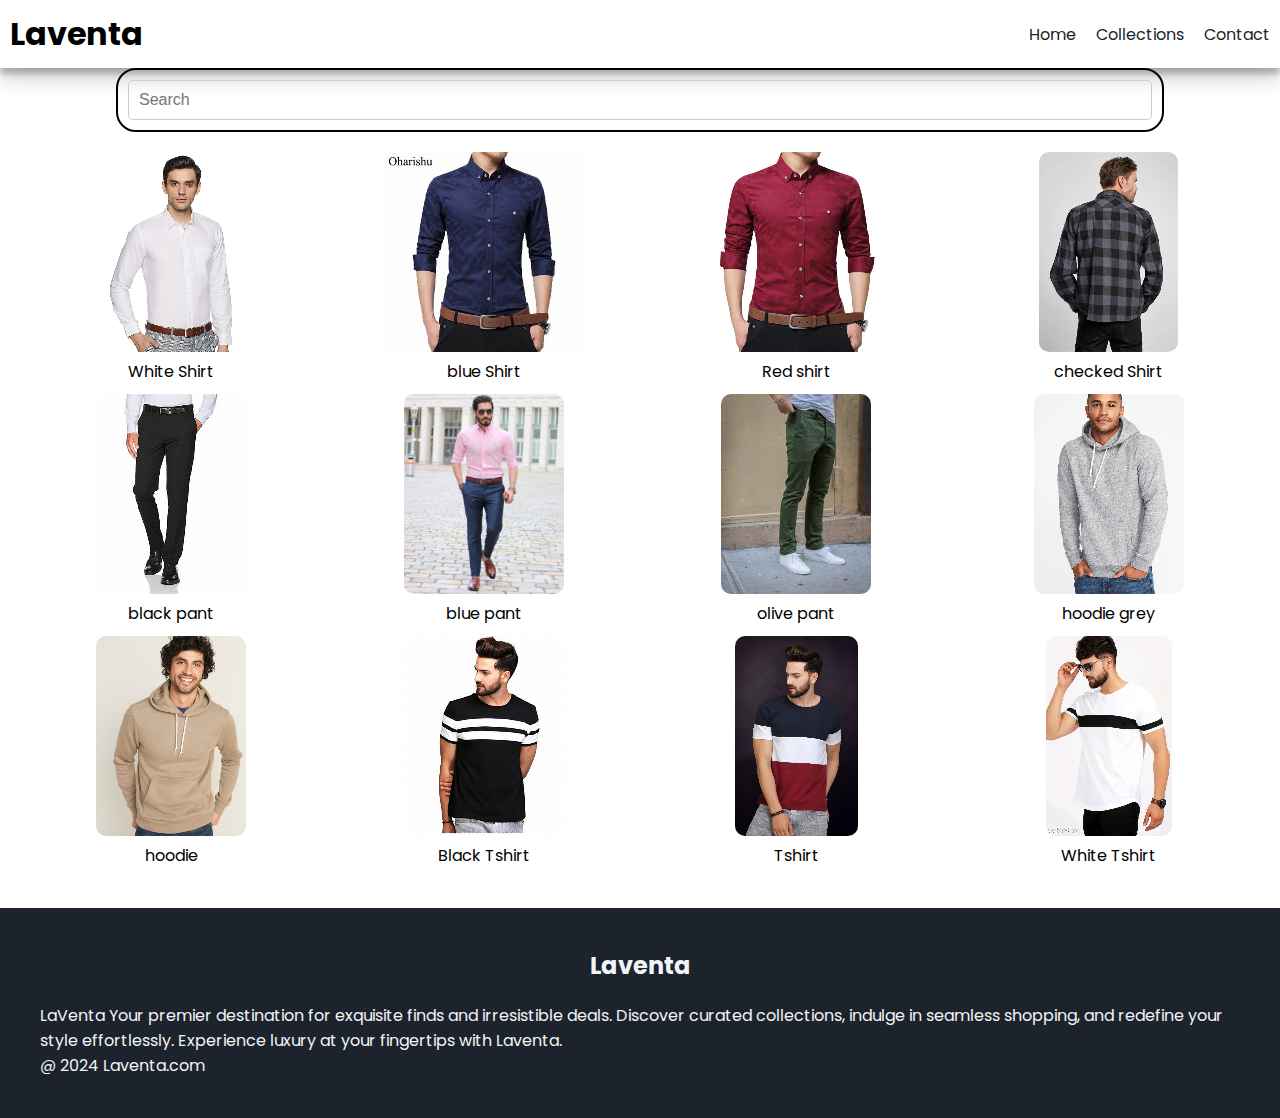
<file: collection.html>
<!DOCTYPE html>
<html lang="en">

<head>
    <meta charset="UTF-8">
    <meta name="viewport" content="width=device-width, initial-scale=1.0">
    <title>Laventa</title>
    <!--googel fonts-->


    <link rel="preconnect" href="https://fonts.googleapis.com">
    <link rel="preconnect" href="https://fonts.gstatic.com" crossorigin>
    <link href="https://fonts.googleapis.com/css2?family=Poppins&display=swap" rel="stylesheet">


    <link rel="stylesheet" href="style.css">

    <link rel="stylesheet" href="https://cdnjs.cloudflare.com/ajax/libs/font-awesome/6.5.1/css/all.min.css"
        integrity="sha512-DTOQO9RWCH3ppGqcWaEA1BIZOC6xxalwEsw9c2QQeAIftl+Vegovlnee1c9QX4TctnWMn13TZye+giMm8e2LwA=="
        crossorigin="anonymous" referrerpolicy="no-referrer" />
</head>

<body>
    <!--navbar-->
    <nav class="navbar">
        <h1>Laventa</h1>

        <div class="navbar-links">
            <p class="navbar-link"><a href="index.html">Home</a></p>
            <p class="navbar-link"><a href="collection.html">Collections</a></p>
            
        
            <p class="navbar-link"><a href="contact.html">Contact</a></p>

        </div>
        <div class="navbar-menu-toggle" onclick="showNavbar()">
            <i class="fa-solid fa-bars"></i>
        </div>


    </nav>
    <!--side navbar-->
    <div class="side-navbar" onclick=" closeNavbar()">
        <p style="text-align: right;">
            <i class="fa-solid fa-xmark"></i>
        </p>
        <div class="side-navbar-links">
            <p class="side-navbar-link"><a href="index.html">Home</a></p>
            <p class="side-navbar-link"><a href="collection.html">Collections</a></p>
            <p class="navbar-link"><a href="shoes.html">Shoes</a></p>
            <p class="side-navbar-link"><a href="contact.html">Contact</a></p>


        </div>
    </div> 
    <!--Product-->
    <div class="Product-section">
        <form class="product-search">
            <input type="text" id="search" placeholder="Search">
            <i class="fa-solid fa-magnifying-glass"></i>

        </form>

        <div class="Products" id="products">

            <div class="product-box">
                <img src="photos/white shirt.png" alt="">
                <p>White Shirt</p>

            </div>
            <div class="product-box">
                <img src="photos/blue shirt.jpg" alt="">
                <p>blue Shirt</p>

            </div>

            <div class="product-box">
                <img src="photos/red shirt.png" alt="">
                <p>Red shirt</p>

            </div>
            <div class="product-box">
                <img src="photos/checked shirt.png" alt="">
                <p>checked Shirt</p>

            </div>
            <div class="product-box">
                <img src="photos/black pant.png" alt="">
                <p>black pant</p>

            </div>
            <div class="product-box">
                <img src="photos/blue pant.png" alt="">
                <p>blue pant</p>

            </div>
            <div class="product-box">
                <img src="photos/olive pant.png" alt="">
                <p>olive pant</p>

            </div>
            <div class="product-box">
                <img src="photos/hoodie grey.png" alt="">
                <p>hoodie grey</p>

            </div>
            <div class="product-box">
                <img src="photos/hoodie.png" alt="">
                <p>hoodie</p>

            </div>
            <div class="product-box">
                <img src="photos/tshirt black.png" alt="">
                <p>Black Tshirt</p>
            </div>

            <div class="product-box">
                <img src="photos/tshirt.png" alt="">
                <p> Tshirt</p>

            </div>
            <div class="product-box">
                <img src="photos/white tshirt.png" alt="">
                <p>White Tshirt</p>

            </div>


        </div>



    </div>


    </div>



    </div>
    </div>

    <!--footer-->
    <div class="footer">
        <div class="footer-container">
            <div class="footer-box-1">
                <h2 class="headingtext">Laventa</h2>
                <p>LaVenta Your premier destination for exquisite finds and irresistible deals. Discover curated
                    collections, indulge in seamless shopping, and redefine your style effortlessly. Experience luxury
                    at your fingertips with Laventa.</p>
                <div class="footer-icon-container">
                    <i class="fa-brands fa-instagram" style="color: #ffffff;"></i>
                    <i class="fa-brands fa-twitter" style="color: #ffffff;"></i>
                    <i class="fa-brands fa-facebook" style="color: #ffffff;"></i>

                </div>

            </div>
        </div>
        <p>@ 2024 Laventa.com</p>
    </div>

    <script src="collection.js"></script>
    <script src="index.js"></script>

</body>

</html>
</file>
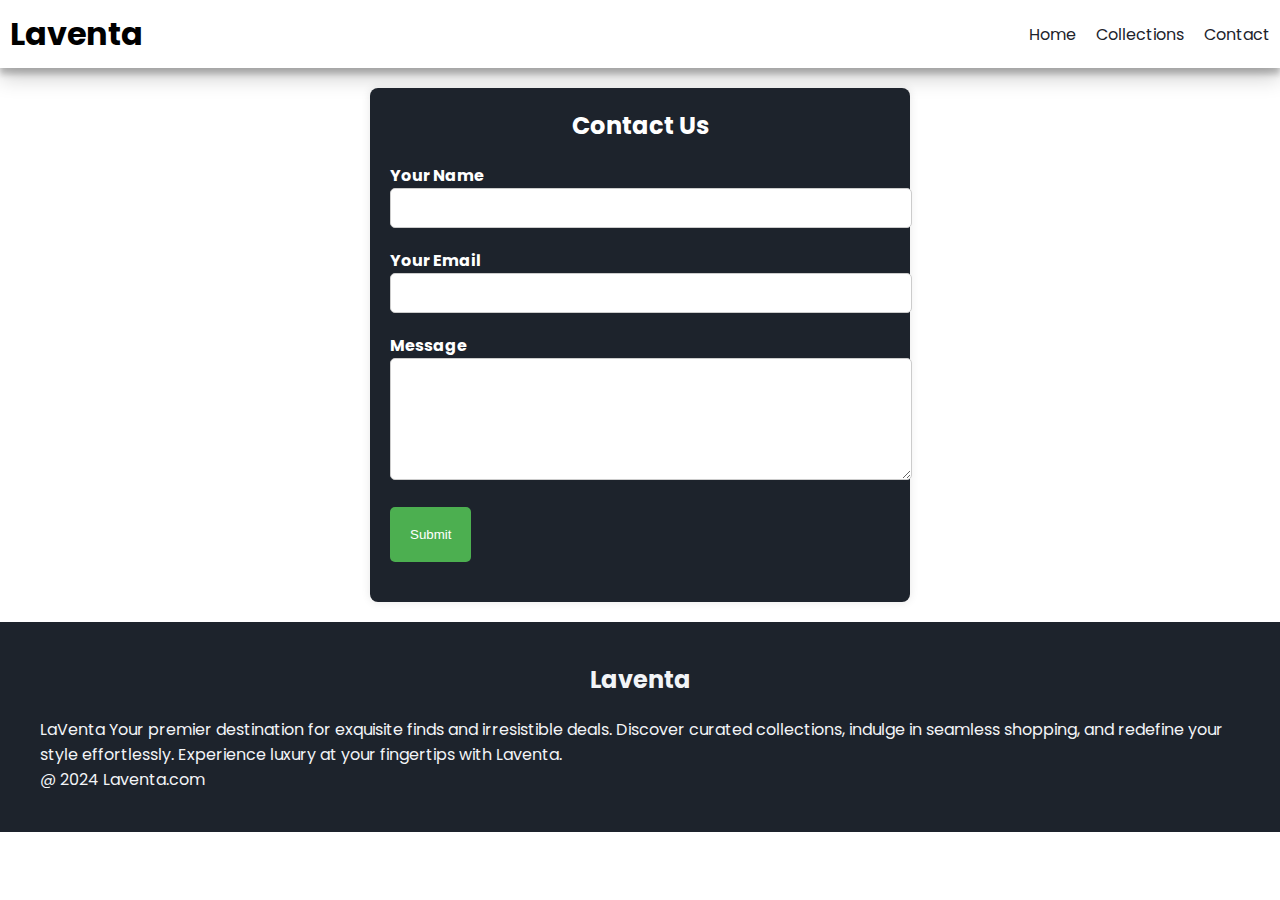
<file: contact.html>
<!DOCTYPE html>
<html lang="en">

<head>
    <meta charset="UTF-8">
    <meta name="viewport" content="width=device-width, initial-scale=1.0">
    <title>Laventa</title>
    <!--googel fonts-->


    <link rel="preconnect" href="https://fonts.googleapis.com">
    <link rel="preconnect" href="https://fonts.gstatic.com" crossorigin>
    <link href="https://fonts.googleapis.com/css2?family=Poppins&display=swap" rel="stylesheet">


    <link rel="stylesheet" href="style.css">

    <link rel="stylesheet" href="https://cdnjs.cloudflare.com/ajax/libs/font-awesome/6.5.1/css/all.min.css"
        integrity="sha512-DTOQO9RWCH3ppGqcWaEA1BIZOC6xxalwEsw9c2QQeAIftl+Vegovlnee1c9QX4TctnWMn13TZye+giMm8e2LwA=="
        crossorigin="anonymous" referrerpolicy="no-referrer" />
</head>

<body>
    <!--navbar-->
    <nav class="navbar">
        <h1>Laventa</h1>

        <div class="navbar-links">
            <p class="navbar-link"><a href="index.html">Home</a></p>
            <p class="navbar-link"><a href="collection.html">Collections</a></p>
            <p class="navbar-link"><a href="contact.html">Contact</a></p>

        </div>
        <div class="navbar-menu-toggle" onclick="showNavbar()">
            <i class="fa-solid fa-bars"></i>
        </div>


    </nav>
    <!--side navbar-->
    <div class="side-navbar" onclick=" closeNavbar()">
        <p style="text-align: right;">
            <i class="fa-solid fa-xmark"></i>
        </p>
        <div class="side-navbar-links">
            <p class="side-navbar-link"><a href="index.html">Home</a></p>
            <p class="side-navbar-link"><a href="collection.html">Collections</a></p>
            <p class="navbar-link"><a href="shoes.html">Shoes</a></p>
            <p class="side-navbar-link"><a href="contact.html">Contact</a></p>


        </div>
    </div>
    <div class="container">
        <h2>Contact Us</h2>
        <form action="#" method="post">
            <div class="form-group">
                <label for="name">Your Name</label>
                <input type="text" id="name" name="name" required>
            </div>
            <div class="form-group">
                <label for="email">Your Email</label>
                <input type="email" id="email" name="email" required>
            </div>
            <div class="form-group">
                <label for="message">Message</label>
                <textarea id="message" name="message" required></textarea>
            </div>
            <div class="form-group">
                <input type="submit" value="Submit">
            </div>
        </form>
    </div>


    <!--footer-->
    <div class="footer">
        <div class="footer-container">
            <div class="footer-box-1">
                <h2 class="headingtext">Laventa</h2>
                <p>LaVenta Your premier destination for exquisite finds and irresistible deals. Discover curated
                    collections, indulge in seamless shopping, and redefine your style effortlessly. Experience luxury
                    at your fingertips with Laventa.</p>
                <div class="footer-icon-container">
                    <i class="fa-brands fa-instagram" style="color: #ffffff;"></i>
                    <i class="fa-brands fa-twitter" style="color: #ffffff;"></i>
                    <i class="fa-brands fa-facebook" style="color: #ffffff;"></i>

                </div>

            </div>
        </div>
        <p>@ 2024 Laventa.com</p>
    </div>

    <script src="collection.js"></script>
    <script src="index.js"></script>

</body>

</html>
</file>
<file: style.css>
* {
    padding: 0;
    margin: 0;

}

body {
    font-family: 'Poppins', sans-serif;
}

.navbar {
    display: flex;
    justify-content: space-between;
    align-items: center;
    padding: 10px;
    box-shadow: rgba(0, 0, 0, 0.19) 0px 10px 20px, rgba(0, 0, 0, 0.23) 0px 6px 6px;
}

.navbar-links {
    display: flex;
    column-gap: 20px;

}

.navbar-links a {
    text-decoration: none;
    color: #1d232c;

}

.navbar-links a:hover {
    text-decoration: underline;
}

.navbar-menu-toggle {
    display: none;

}

/*side navbar*/
.side-navbar {
    background-color: #1d232c;
    width: 50%;
    height: 100%;
    position: fixed;
    top: 0;
    left: -60%;
    padding: 20px;
    color: white;
    transition: 1s;

}

.side-navbar-link {
    margin-bottom: 30px;
}

.side-navbar-links a {
    text-decoration: none;
    color: white;
}

.side-navbar-links a:hover {
    text-decoration: underline;
}

/*header*/
.header {
    display: flex;
    justify-content: center;
    gap: 50px;
    padding: 50px;
}

.header button {
    padding-left: 20px;
    padding-right: 20px;
    padding-top: 10px;
    margin-top: 10px;
    padding-bottom: 10px;
    background-color: #000000;
    color: white;
    cursor: pointer;

}

.header button:hover {
    transform: scale(1.1);
    /* Scale up the element on hover */
    background-color: red

}

.service {
    padding: 20px;

}

.service-container-1 {
    display: flex;
    justify-content: space-between;
    align-items: center;

}

.service-container-2 {
    display: flex;
    justify-content: space-between;
    gap: 10px;
    align-items: center;
}

.service-container-2 div {
    background-color: #f2f4f7;
    border-radius: 5px;
    padding: 10px;
}

.new-arrival {
    display: flex;
    justify-content: space-around;
    flex-wrap: wrap;
}

.new-arrival-container {
    position: relative;
    flex-basis: 20%;
}

.new-arrival button {
    padding-left: 10%;
    padding-right: 10%;
    padding-top: 5%;
    padding-bottom: 5%;
    margin-top: 10px;
    color: #1d232c;
    position: absolute;
    top: 50%;
    left: 18%;
    border-radius: 10px;
    border: none;
}

.news {
    display: flex;
    flex-direction: column;
    align-items: center;
    margin-top: 20px;

}

.news input {
    padding: 11px;
    width: 80vw;
    margin-bottom: 10px;
    border: solid black 3px;

}

.news button {
    margin-top: 10px;
    color: #f2f4f7;
    background-color: #1d232c;
    border-radius: 10px;
    padding: 10px;
}

.footer {
    margin-top: 20px;
    padding: 40px;
    background-color: #1d232c;
    color: #f2f4f7;
}

.product-section {
    margin-top: 20px;

}

.product-search {
    width: 80%;
    border: solid black 2px;
    border-radius: 20px;
    display: flex;
    justify-content: space-between;
    align-items: center;
    padding: 10px;
    margin: auto;
}

.product-search input {
    border: none;
    background-color: transparent;
    width: 100%;
}

.product-search input:focus {
    outline: none;
}

.Products {
    padding: 20px;
    display: flex;
    gap: 10px;
    flex-wrap: wrap;
    justify-content: space-around;


}

.product-box {
    text-align: center;
    flex-basis: 20%;
}

.product-box img {
    border-radius: 10px;



}

.container {
    max-width: 500px;
    margin-left: 50px;


    margin: 20px auto;
    padding: 20px;
    background-color: #1d232c;
    color: white;

    border-radius: 8px;
    box-shadow: 0 0 10px rgba(0, 0, 0, 0.1);
}

h2 {
    margin-bottom: 20px;
    text-align: center;
}

.form-group {
    margin-bottom: 20px;
}

label {
    display: block;
    font-weight: bold;
}

input[type="text"],
input[type="email"],
textarea {

    width: 100%;
    padding: 10px;
    border: 1px solid #ccc;
    border-radius: 5px;
    font-size: 16px;
}

textarea {
    height: 100px;
}

input[type="submit"] {
    padding: 20px;
    background-color: #4CAF50;
    color: white;
    border: none;
    border-radius: 5px;
    cursor: pointer;
    transition: background-color 0.3s ease;
}

/* Define animation for hover effect */
.submit-button:hover {
    background-color: #45a049;
    /* Darker shade of green */
}


/*media query*/

@media screen and (max-width:700px) {
    .navbar-menu-toggle {
        display: block;
    }

    .navbar-links {
        display: none;

    }

    .header-image {
        display: none;
    }

    .service-container-1 {
        display: none;
    }

    .service-container-2 {
        flex-direction: column;
    }
}
</file>
